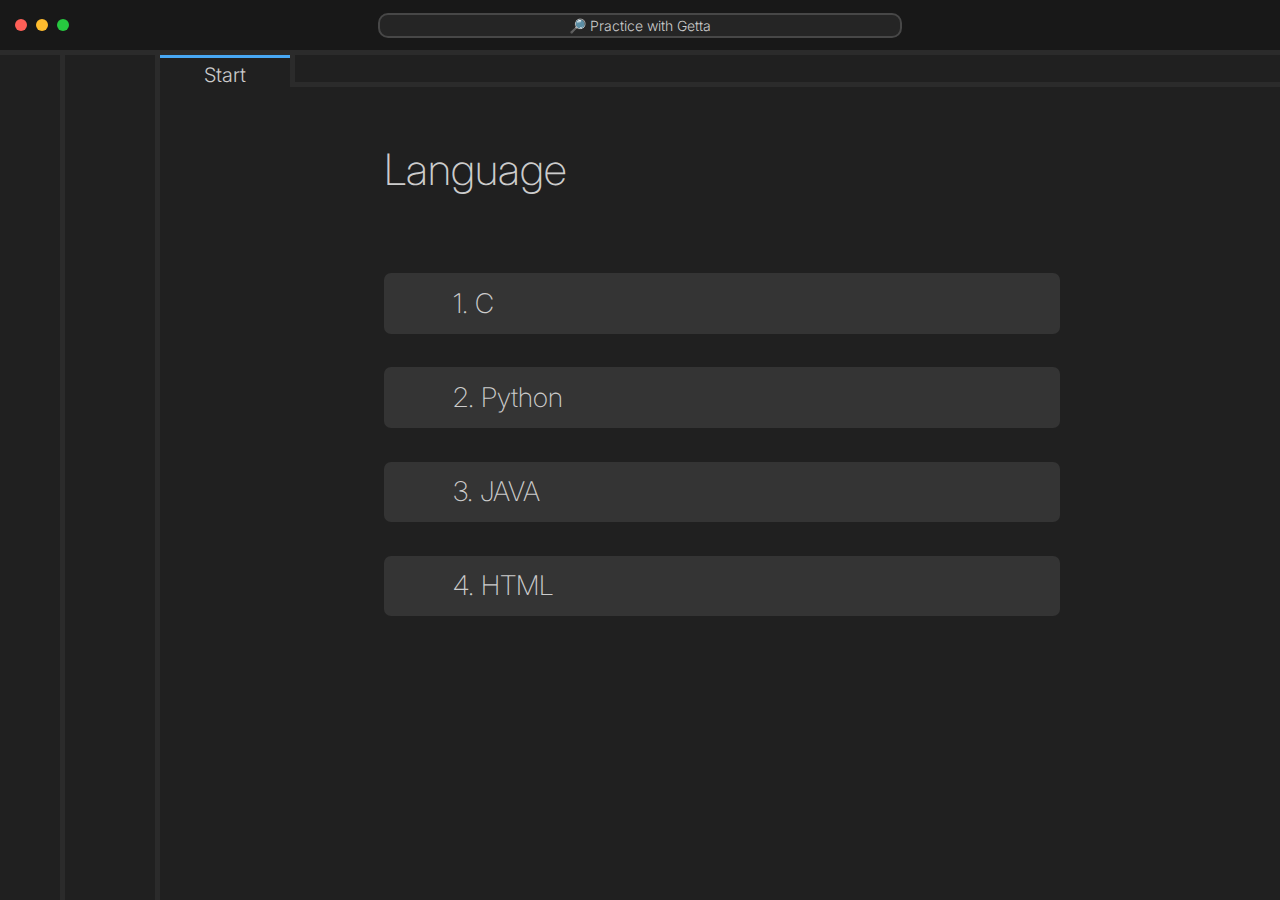
<file: index.html>
<!DOCTYPE html>
<html lang="ko">
  <head>
    <meta charset="UTF-8" />
    <meta name="viewport" content="width=device-width, initial-scale=1.0" />

    <!-- default Font -->
    <link rel="preconnect" href="https://fonts.googleapis.com" />
    <link rel="preconnect" href="https://fonts.gstatic.com" crossorigin />
    <link
      href="https://fonts.googleapis.com/css2?family=Inter:ital,opsz,wght@0,14..32,100..900;1,14..32,100..900&display=swap"
      rel="stylesheet"
    />

    <!-- css -->
    <link rel="stylesheet" href="./css/global.css" />
    <link rel="stylesheet" href="./css/index.css" />
    <title>Getta</title>
  </head>
  <body>
    <div id="header"></div>
    <section>
      <div id="sidebar"></div>
      <main>
        <div class="breadcrumb">
          <p id="select">Start</p>
          <div></div>
        </div>
        <div id="content">
          <div class="left_content">
            <p>Getta Studio Code</p>
            <p>Typing evloved</p>
            <p>Start</p>
            <div class="user_field">
              <p>Nickname</p>
              <div id="nickname_field">
                <input
                  type="text"
                  id="nickname_input"
                  placeholder="input your nickname"
                  required
                />
                <p id="nickname_separator"></p>
                <button id="nickname_submit">Submit</button>
              </div>
            </div>
          </div>
          <div class="right_content">
            <div id="go_record">
              <p>Records</p>
              <p id="go_record_btn">&rarr;</p>
            </div>
            <div id="record_section">
              <div class="record_item">
                <p class="record_nickname">Yang</p>
                <p>12s</p>
                <p>98%</p>
              </div>
              <div class="record_item">
                <p class="record_nickname">Park</p>
                <p>12s</p>
                <p>98%</p>
              </div>
              <div class="record_item">
                <p class="record_nickname">Yoo</p>
                <p>12s</p>
                <p>98%</p>
              </div>
              <div class="record_item">
                <p class="record_nickname">asdfasdfasdfsdafsdafdasfasdadfs</p>
                <p>12s</p>
                <p>98%</p>
              </div>
            </div>
          </div>
        </div>
      </main>
    </section>
    <!-- js -->
    <script
      type="text/javascript"
      src="https://code.jquery.com/jquery-3.6.0.min.js"
    ></script>
    <script type="text/javascript" src="./js/defaultComponent.js"></script>
  </body>
</html>
</file>
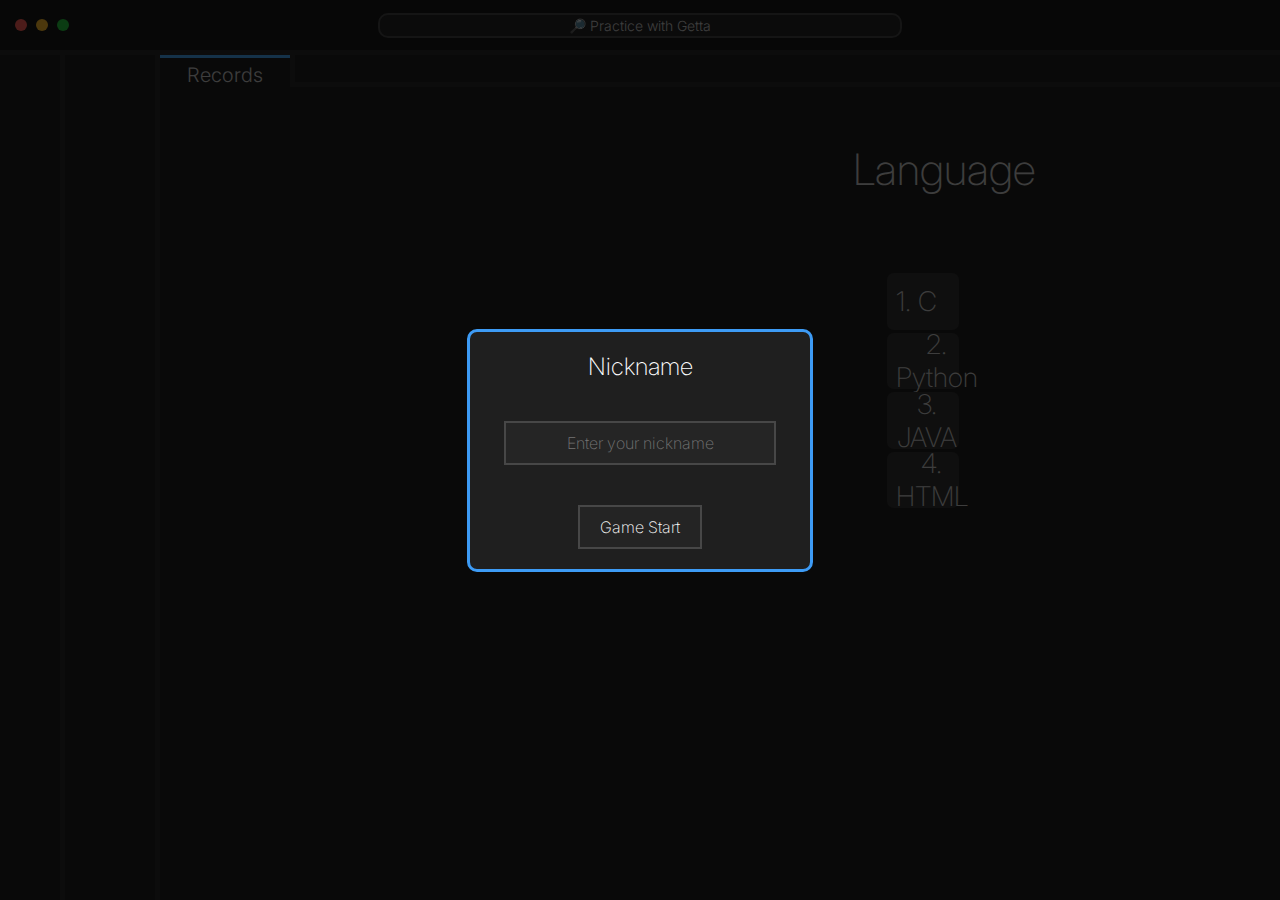
<file: game.html>
<!DOCTYPE html>
<html lang="ko">
  <head>
    <meta charset="UTF-8" />
    <meta name="viewport" content="width=device-width, initial-scale=1.0" />

    <link rel="icon" href="./images/vscode.png" />

    <!-- default Font -->
    <link rel="preconnect" href="https://fonts.googleapis.com" />
    <link rel="preconnect" href="https://fonts.gstatic.com" crossorigin />
    <link
      href="https://fonts.googleapis.com/css2?family=Inter:ital,opsz,wght@0,14..32,100..900;1,14..32,100..900&display=swap"
      rel="stylesheet"
    />

    <!-- css -->
    <link rel="stylesheet" href="./css/global.css" />
    <link rel="stylesheet" href="./css/game.css" />
    <title>Getta</title>
  </head>
  <body>
    <!-- Modal -->
    <div id="modal" class="modal">
      <div class="modal-content">
        <h2>Nickname</h2>
        <input type="text" id="nickname" placeholder="Enter your nickname" />
        <div id="startGame">Game Start</div>
      </div>
    </div>

    <div id="loading"></div>
    <div id="header"></div>
    <section>
      <div id="sidebar"></div>
      <main>
        <div class="breadcrumb">
          <p id="select">Records</p>
          <div></div>
        </div>
        <div id="content">
          <div id="content_wrapper">
            <div id="score-wrapper">
              <p id="timer">Time: 60s</p>

              <p>Score: <span id="score">0</span></p>
            </div>
            <div id="game_container"></div>
            <div id="end_line">
              &lt;!------------------------------------------------------------------------------
              End Line
              ------------------------------------------------------------------------------&gt;
            </div>
            <div id="input_wrapper">
              <input type="text" id="input_field" placeholder="Enter a word" />
            </div>
          </div>
        </div>
      </main>
    </section>

    <script
      type="text/javascript"
      src="https://code.jquery.com/jquery-3.6.0.min.js"
    ></script>
    <script type="text/javascript" src="./js/defaultComponent.js"></script>
    <script src="./js/game.js"></script>
  </body>
</html>
</file>
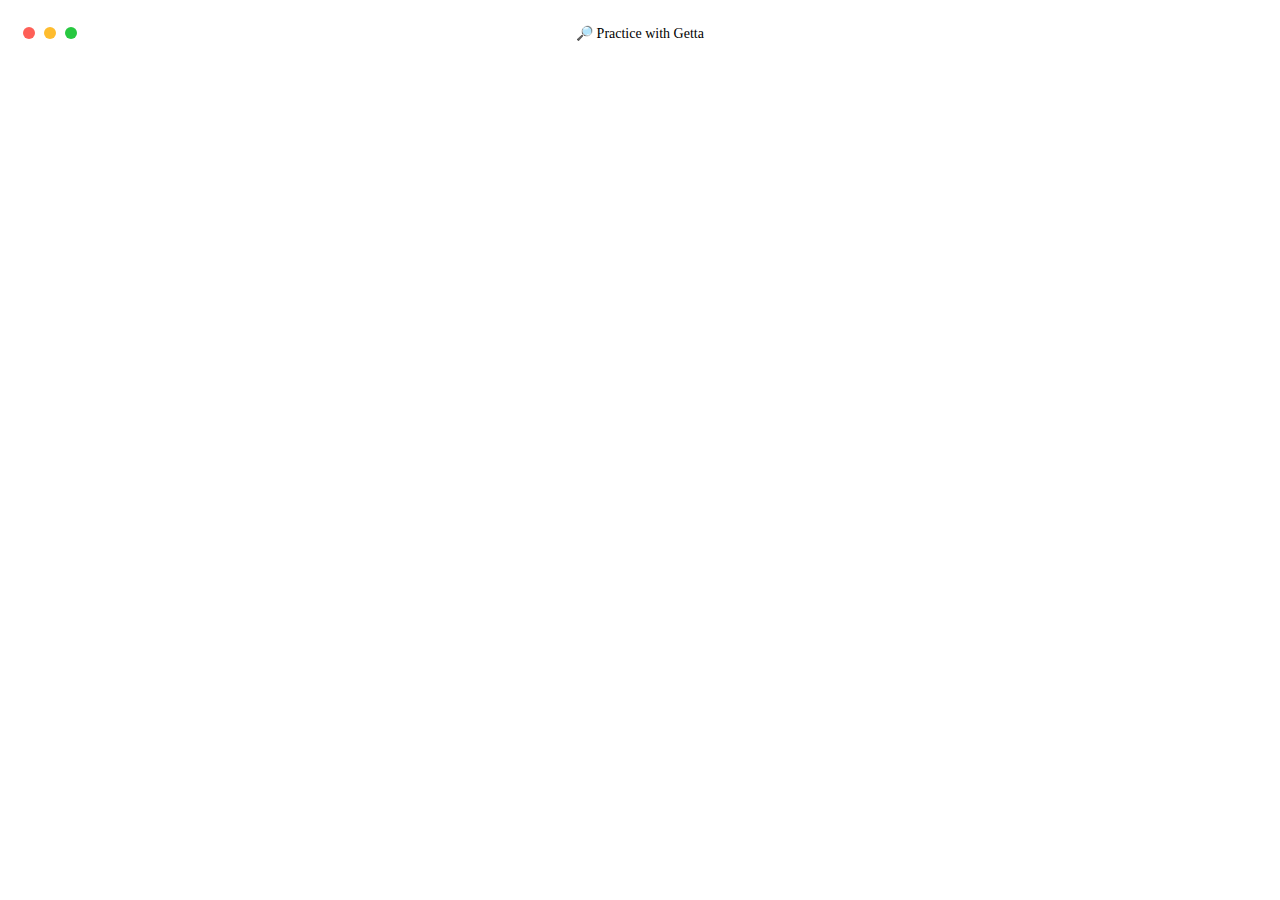
<file: header.html>
<!DOCTYPE html>
<html lang="ko">
  <head>
    <meta charset="UTF-8" />
    <meta name="viewport" content="width=device-width, initial-scale=1.0" />
    <title>Header</title>
    <link rel="stylesheet" href="./css/header.css" />
  </head>
  <body>
    <header id="header_header">
      <div class="header_dots">
        <p class="dot"></p>
        <p class="dot"></p>
        <p class="dot"></p>
      </div>
      <div class="header_title">🔎 Practice with Getta</div>
    </header>
  </body>
</html>
</file>
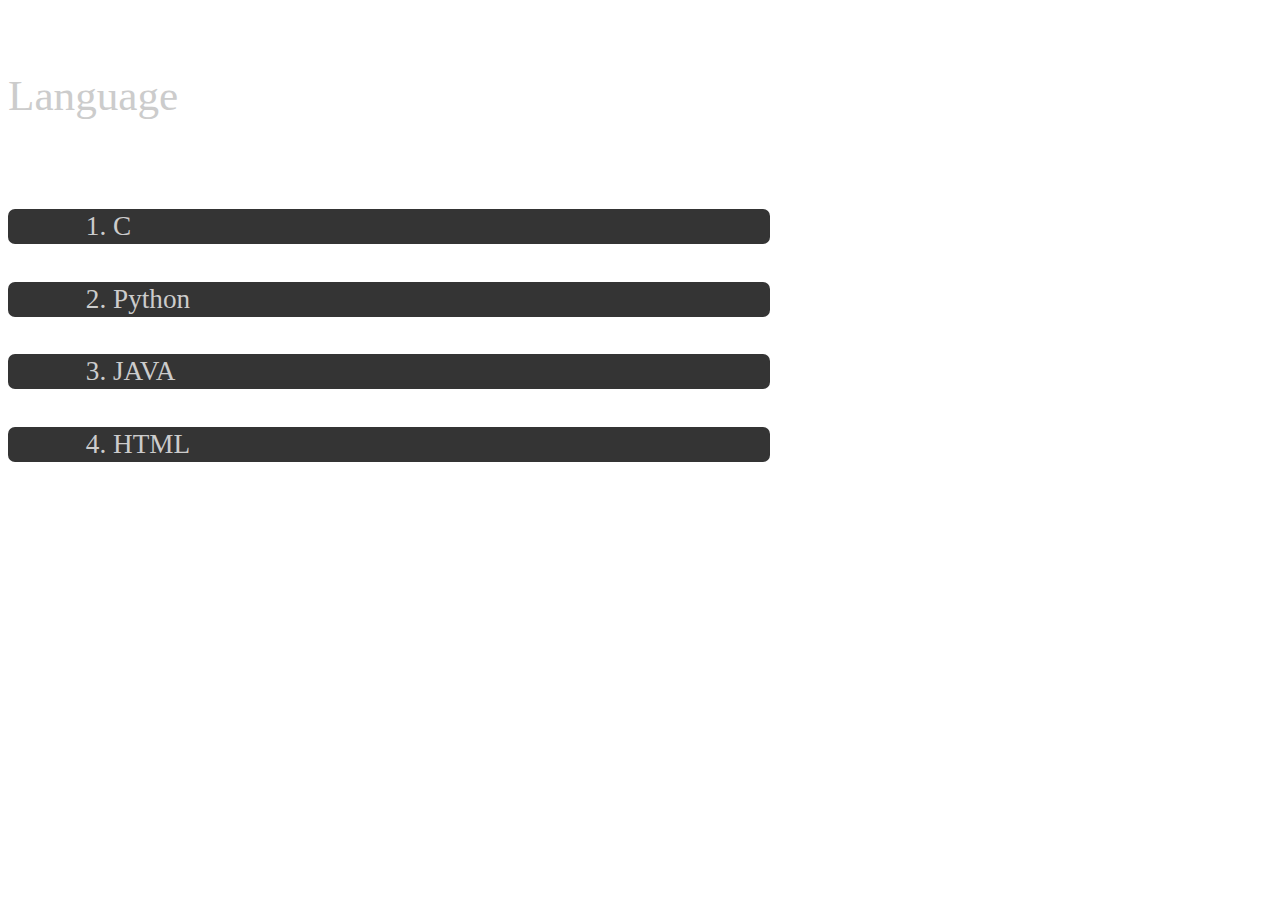
<file: language.html>
<!DOCTYPE html>
<html lang="ko">
  <head>
    <meta charset="UTF-8" />
    <meta name="viewport" content="width=device-width, initial-scale=1.0" />
    <link rel="stylesheet" href="./css/select.css" />
    <title>Getta</title>
  </head>
  <body>
    <div id="content_wrapper">
      <p id="language">Language</p>
      <div>
        <div class="language_wrapper">
          <div class="language_name">1. C</div>
          <div class="star">*</div>
        </div>
        <div class="language_wrapper">
          <div class="language_name">2. Python</div>
          <div class="star">*</div>
        </div>
        <div class="language_wrapper">
          <div class="language_name">3. JAVA</div>
          <div class="star">*</div>
        </div>
        <div class="language_wrapper">
          <div class="language_name">4. HTML</div>
          <div class="star">*</div>
        </div>
      </div>
    </div>
  </body>
</html>
</file>
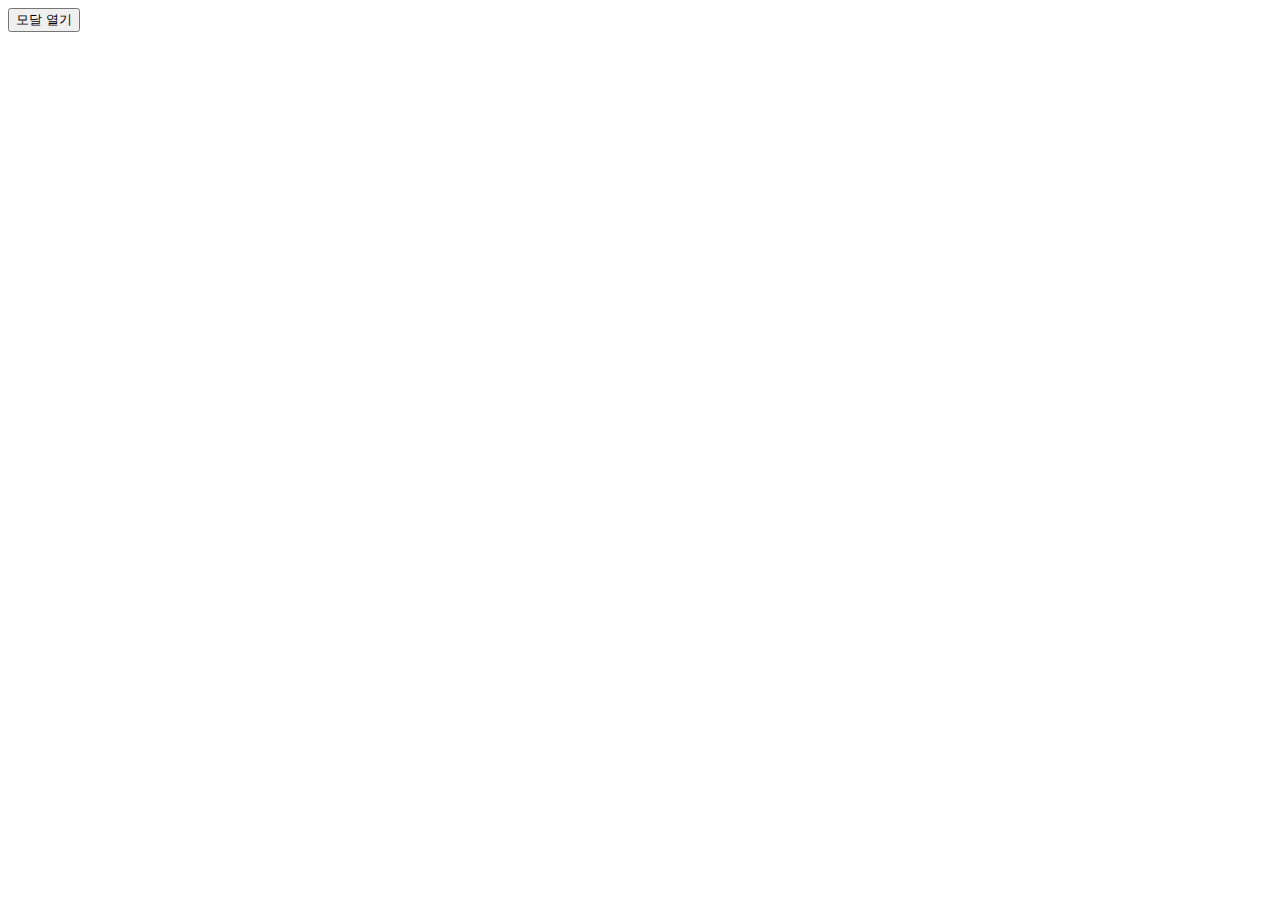
<file: modal.html>
<!DOCTYPE html>
<html lang="en">
  <head>
    <meta charset="UTF-8" />
    <meta name="viewport" content="width=device-width, initial-scale=1.0" />
    <link rel="stylesheet" href="./css/modal.css" />
    <title>modal</title>
  </head>
  <body>
    <!-- 모달 열기 버튼 -->
    <button id="modalBtn">모달 열기</button>

    <!-- 모달 창 -->
    <div id="resultModal" class="modal">
      <!-- 모달 컨텐츠 -->
      <div class="modal_content">
        <p class="modal_top">Result</p>
        <div class="modal_middle">
          <div>
            <p id="cpm_value">CPM :</p>
            <p id="accuracy_value">정확도 :</p>
          </div>
          <div class="chart-container">
            <div class="chart" id="donutChart">
              <div class="percentage" id="percentageText">90%</div>
            </div>
          </div>
        </div>
        <div class="modal_bottom">
          <button id="closeBtn">그만하기</button>
          <button id="restartBtn">다시하기</button>
        </div>
      </div>
    </div>

    <script src="../js/modal.js"></script>
  </body>
</html>
</file>
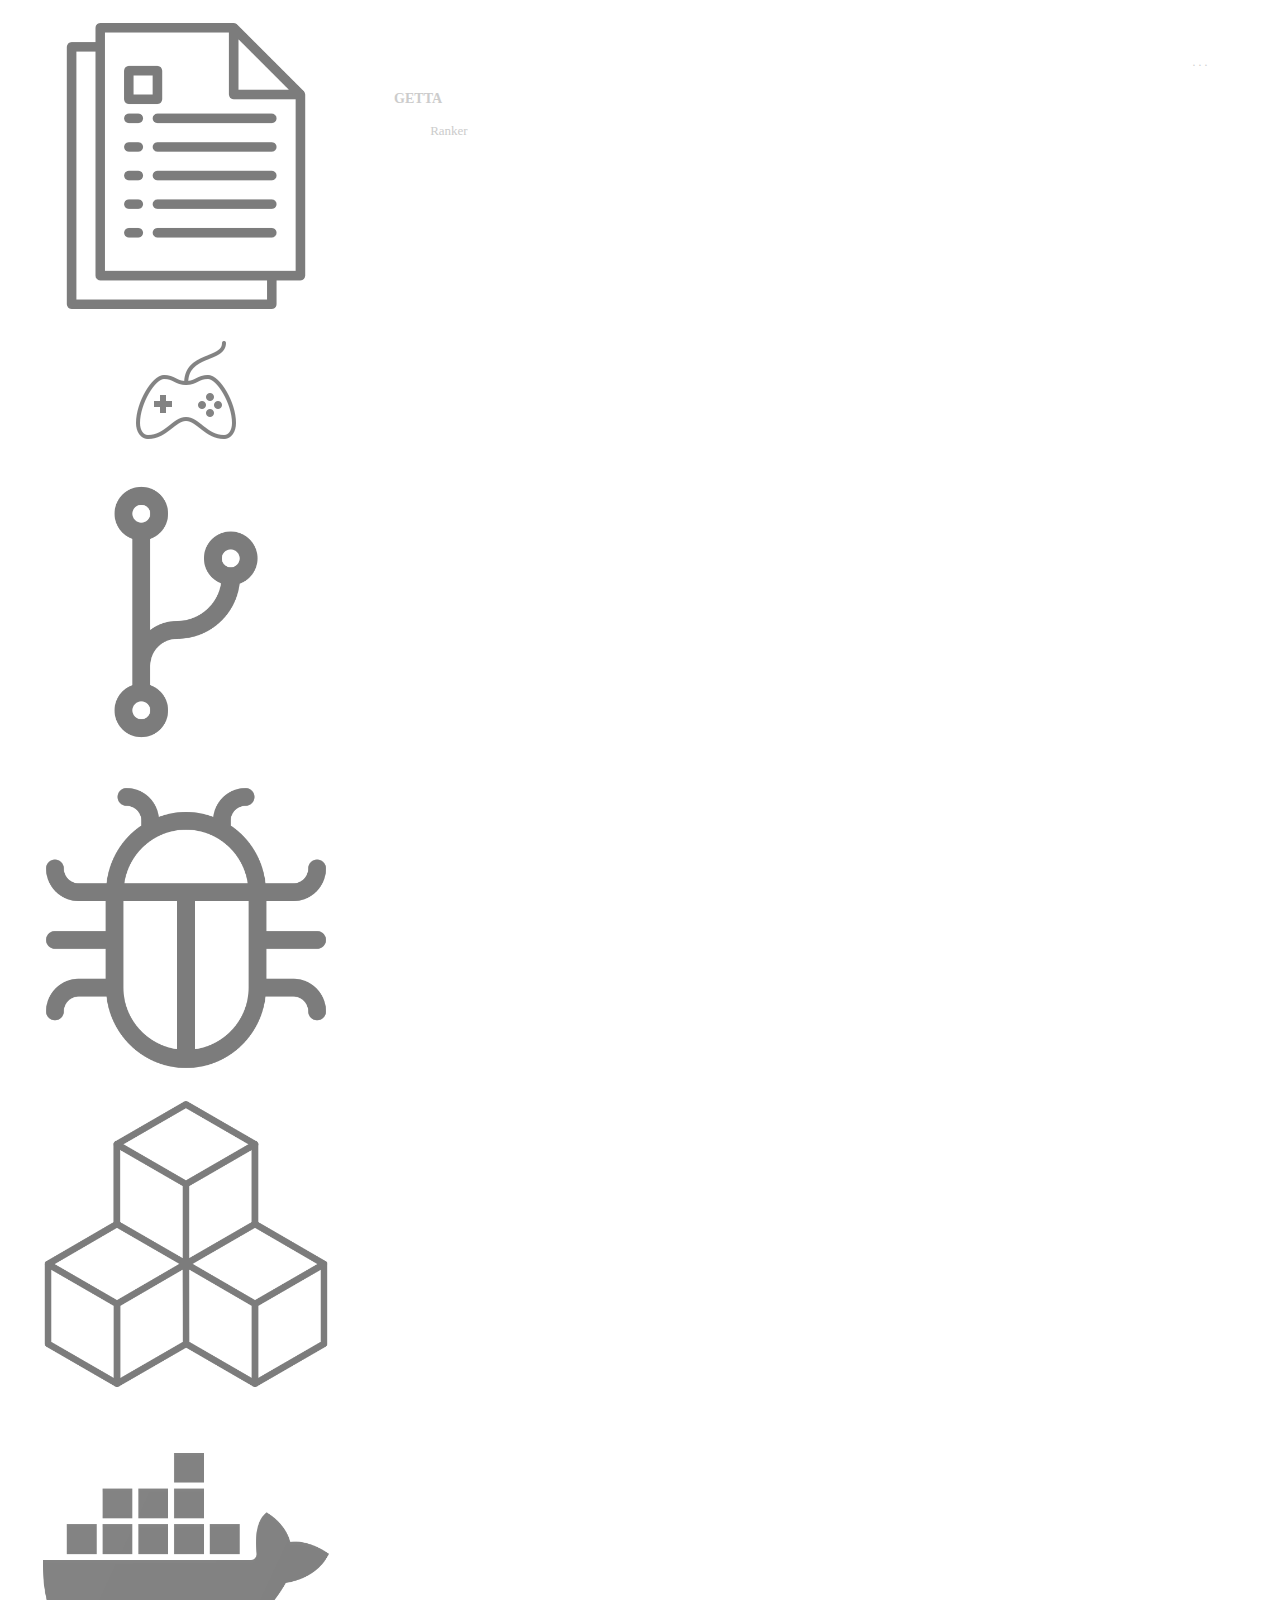
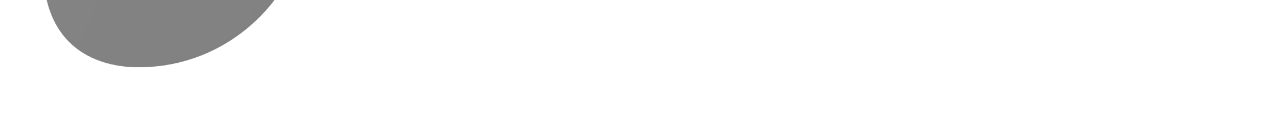
<file: sidebar.html>
<!DOCTYPE html>
<html lang="ko">
  <head>
    <meta charset="UTF-8" />
    <meta name="viewport" content="width=device-width, initial-scale=1.0" />
    <title>Sidebar</title>
    <link rel="stylesheet" href="./css/leftSidebar.css" />
    <link rel="stylesheet" href="./css/rightSidebar.css" />
  </head>
  <body>
    <div id="sidebar_sidebar">
      <div id="left">
        <div id="default_select" class="icon_wrapper">
          <div></div>
          <img src="./images/file.png" />
        </div>
        <div id="game_select" class="icon_wrapper">
          <div></div>
          <img src="./images/game.png" />
        </div>
        <div class="icon_wrapper">
          <div></div>
          <img src="./images/git.png" />
        </div>
        <div class="icon_wrapper">
          <div></div>
          <img src="./images/bug.png" />
        </div>
        <div class="icon_wrapper">
          <div></div>
          <img src="./images/cubes.png" />
        </div>
        <div class="icon_wrapper">
          <div></div>
          <img src="./images/docker.png" />
        </div>
      </div>
      <div id="right">
        <div class="sidebar_right_content">
          <div class="right_content_title">
            <div>GETTA</div>
            <div class="title_dots">
              <div>ㆍ</div>
              <div>ㆍ</div>
              <div>ㆍ</div>
            </div>
          </div>
        </div>
        <div class="ranker_folder_top ranker_drop_top">
          <img class="under_arrow" src="./images/under.png" />
          <div class="ranker_title">Ranker</div>
        </div>
        <!-- 드롭다운 메뉴 -->
        <div id="ranker_dropdown" class="ranker_dropdown">
          <div class="language_rank_folder">
            <div class="ranker_folder_top language_drop_top">
              <img class="under_arrow" src="./images/under.png" />
              <div class="ranker_title">Javascript</div>
            </div>
            <div id="js_sub_dropdown" class="sub_dropdown"></div>
          </div>

          <div class="language_rank_folder">
            <div class="ranker_folder_top language_drop_top">
              <img class="under_arrow" src="./images/under.png" />
              <div class="ranker_title">Python</div>
            </div>
            <div id="py_sub_dropdown" class="sub_dropdown"></div>
          </div>
          <!-- _dropwdown -->
          <div class="language_rank_folder">
            <div class="ranker_folder_top language_drop_top">
              <img class="under_arrow" src="./images/under.png" />
              <div class="ranker_title">Java</div>
            </div>
            <div id="java_sub_dropdown" class="sub_dropdown"></div>
          </div>

          <div class="language_rank_folder">
            <div class="ranker_folder_top language_drop_top">
              <img class="under_arrow" src="./images/under.png" />
              <div class="ranker_title">HTML</div>
            </div>
            <div id="html_sub_dropdown" class="sub_dropdown"></div>
          </div>
        </div>
      </div>
    </div>
    <!-- js -->
    <script
      type="text/javascript"
      src="https://code.jquery.com/jquery-3.6.0.min.js"
    ></script>
    <script src="./js/sidebar.js"></script>
  </body>
</html>
</file>
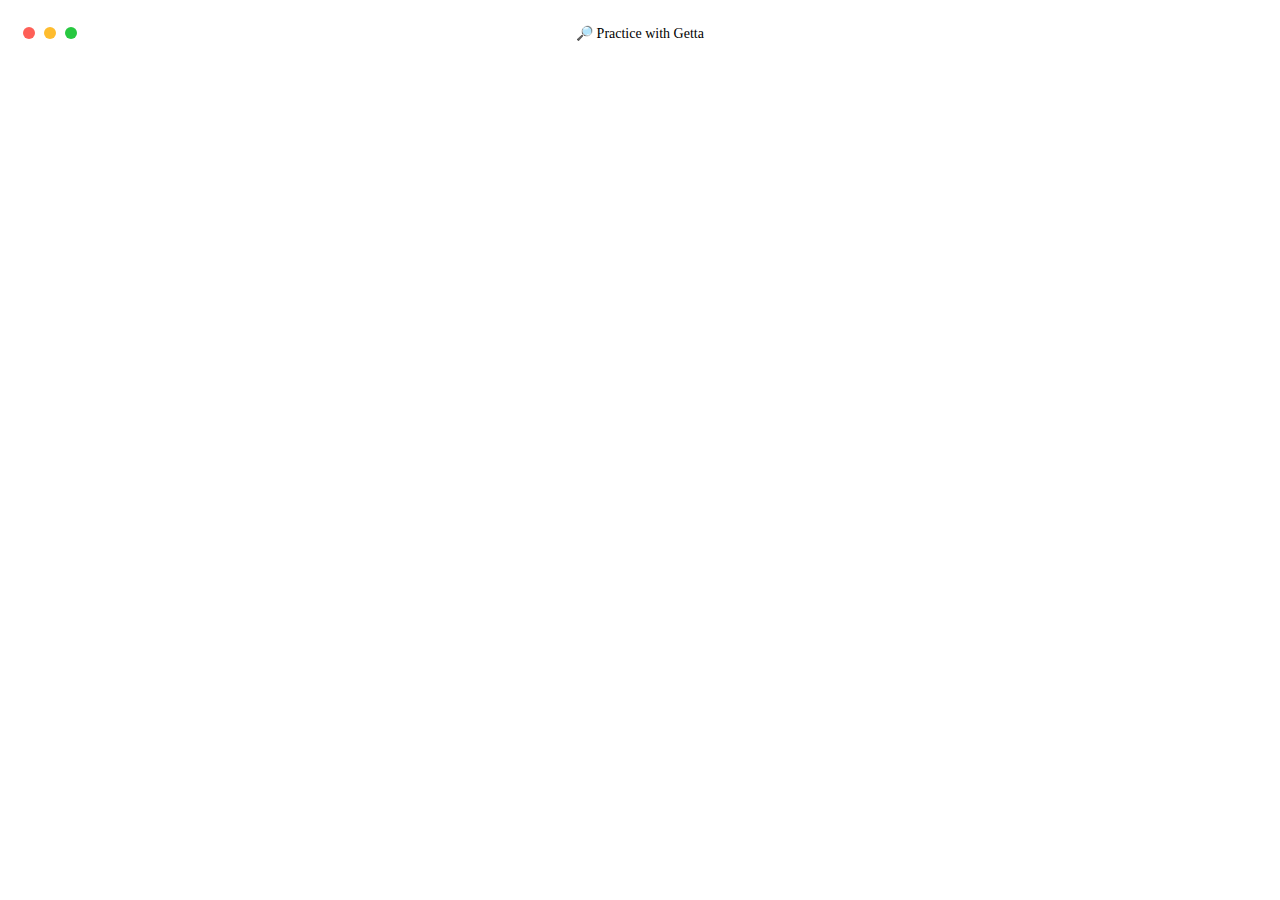
<file: components/header.html>
<!DOCTYPE html>
<html lang="ko">
  <head>
    <meta charset="UTF-8" />
    <meta name="viewport" content="width=device-width, initial-scale=1.0" />
    <title>Header</title>
    <link rel="stylesheet" href="../css/header.css" />
  </head>
  <body>
    <header id="header_header">
      <div class="header_dots">
        <p class="dot"></p>
        <p class="dot"></p>
        <p class="dot"></p>
      </div>
      <div class="header_title">🔎 Practice with Getta</div>
    </header>
  </body>
</html>
</file>
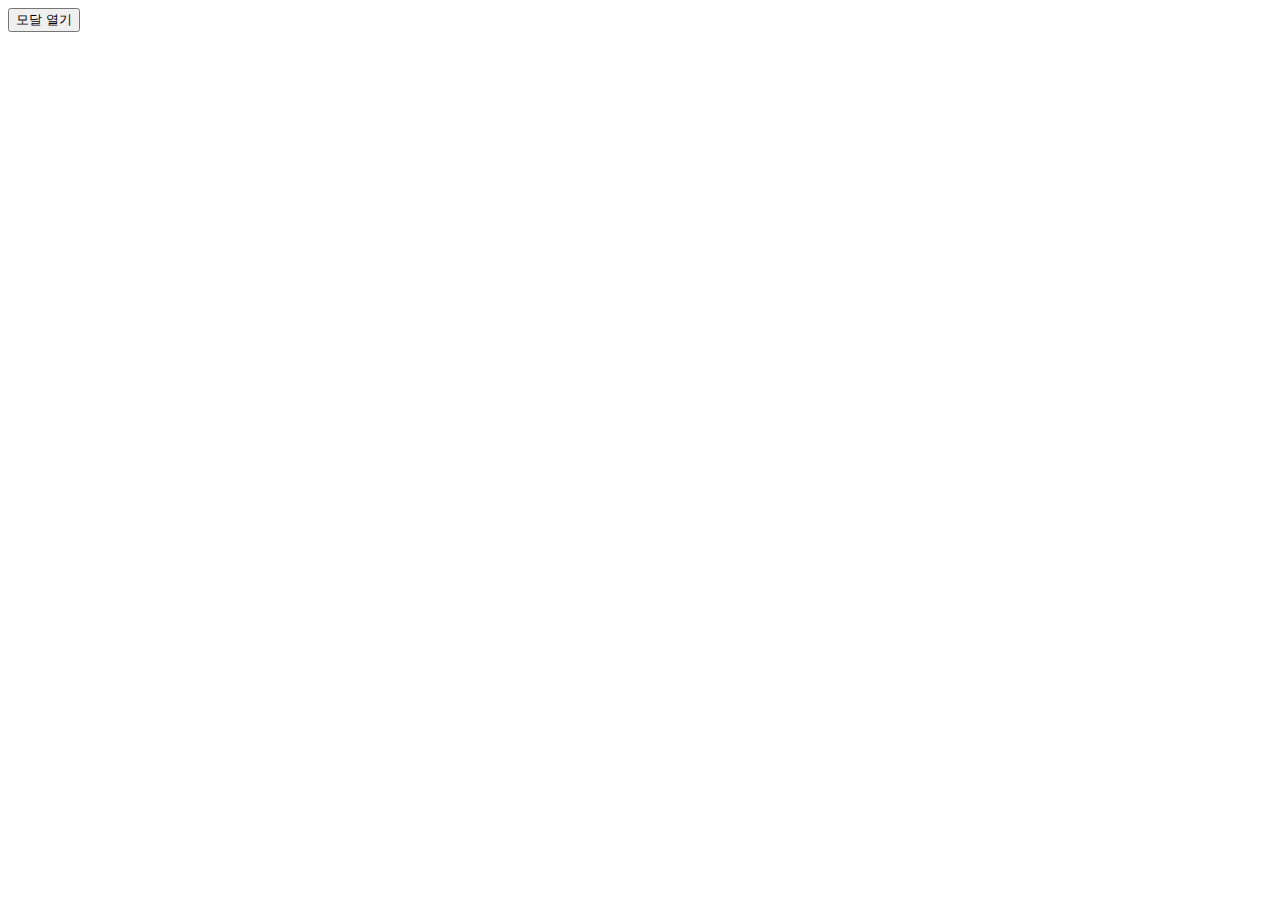
<file: components/modal.html>
<!DOCTYPE html>
<html lang="en">
  <head>
    <meta charset="UTF-8" />
    <meta name="viewport" content="width=device-width, initial-scale=1.0" />
    <link rel="stylesheet" href="../css/modal.css" />
    <title>modal</title>
  </head>
  <body>
    <!-- 모달 열기 버튼 -->
    <button id="modalBtn">모달 열기</button>

    <!-- 모달 창 -->
    <div id="resultModal" class="modal">
      <!-- 모달 컨텐츠 -->
      <div class="modal_content">
        <p class="modal_top">Result</p>
        <div class="modal_middle">
          <div>
            <p>타수 :</p>
            <p>정확도 :</p>
          </div>
          <div class="chart-container">
            <div class="chart" id="donutChart">
              <div class="percentage" id="percentageText">90%</div>
            </div>
          </div>
        </div>
        <div class="modal_bottom">
          <button id="closeBtn">그만하기</button>
          <button id="restartBtn">다시하기</button>
        </div>
      </div>
    </div>

    <script src="../js/modal.js"></script>
  </body>
</html>
</file>
<file: css/global.css>
:root {
  --lightGreyText: #cccccc;
  --subText: #9d9d9d;
  --gettaBlue: #48a8f5;
  --backgroundColor: #202020;
  --darkBlack: #181818;
  --titleBorder: #474747;
  --titleBackground: #252525;
  --borderColor: #2b2b2b;
}

* {
  padding: 0;
  margin: 0;
  font-family: "Inter", sans-serif;
  font-weight: 200;
}

body {
  width: 100vw;
  height: 100vh;
  display: flex;
  flex-direction: column;
}

section {
  flex: 1;
  display: flex;
  width: 100%;
}

#sidebar {
  flex: 1;
}

main {
  background-color: var(--backgroundColor);
  flex: 7;
  display: flex;
  flex-direction: column;
}

.breadcrumb {
  width: 100%;
  display: flex;
}

.breadcrumb #select {
  width: 130px;
  padding-top: 5px;
  border-top: 3px solid var(--gettaBlue);
  border-bottom: none;
  z-index: 100;
  color: var(--lightGreyText);
  text-align: center;
  font-size: 20px;
  font-weight: 300;
}

.breadcrumb div {
  flex: 1;
  border-left: 5px solid var(--borderColor);
  border-bottom: 5px solid var(--borderColor);
}

main #content {
  flex: 1;
}
</file>
<file: css/index.css>
#content {
  display: flex;
  width: 100%;
  height: 100%;
  align-items: center;
  justify-content: space-around;
}

/* 왼쪽 section */
.left_content {
  display: flex;
  flex-direction: column;
  align-items: flex-start;
  gap: 30px;
}

.left_content > p:first-child {
  font-size: 50px;
  color: var(--lightGreyText);
}

.left_content > p:nth-child(2) {
  font-size: 40px;
  color: var(--subText);
}

.left_content > p:nth-child(3) {
  font-size: 32px;
  color: var(--lightGreyText);
}

.user_field {
  display: flex;
  flex-direction: column;
  gap: 10px;
}

.user_field p {
  font-size: 32px;
  color: var(--gettaBlue);
}

#nickname_field {
  display: flex;
  height: 50px;
  background-color: #242424;
  border: 4px solid var(--titleBorder);
  border-radius: 10px;
}

#nickname_input {
  background-color: #242424;
  border: none;
  font-weight: 500;
  color: var(--gettaBlue);
  font-size: 20px;
  margin: 0 10px;
  border-radius: 0 10px 10px 0;
}

#nickname_input:focus {
  outline: none;
}

#nickname_separator {
  height: 100%;
  width: 4px;
  background-color: var(--titleBorder);
}

#nickname_submit {
  background-color: #242424;
  border: none;
  outline: none;
  cursor: pointer;
  color: var(--gettaBlue);
  font-size: 20px;
  padding: 5px 15px;
  border-radius: 0 10px 10px 0;
}

#nickname_submit:hover {
  opacity: 0.5;
}

/* 오른쪽 section */
.right_content {
  display: flex;
  flex-direction: column;
  align-items: flex-start;
  gap: 30px;
}

#go_record {
  display: flex;
  gap: 20px;
  color: var(--lightGreyText);
  font-size: 32px;
}

#go_record_btn:hover {
  color: var(--gettaBlue);
  text-decoration: underline;
  cursor: pointer;
}

#record_section {
  display: flex;
  flex-direction: column;
  gap: 10px;
}

.record_item {
  display: grid;
  grid-template-columns: 100px 1fr 1fr;
  column-gap: 20px;
  color: var(--lightGreyText);
  font-size: 25px;
}

.record_nickname {
  color: var(--gettaBlue);
  text-overflow: ellipsis;
  white-space: nowrap;
  overflow: hidden;
}
</file>
<file: css/game.css>
:root {
  --backgroundColor: #222;
  --titleBackground: #444;
  --lightGreyText: #aaa;
}

body {
  font-family: "Inter", sans-serif;
  text-align: center;
  background-color: var(--backgroundColor);
  margin: 0;
  padding: 0;
  height: 100vh;
}

#content {
  display: flex;
  width: 100%;
  height: 100%;
  align-items: center;
  justify-content: center;
}

#content_wrapper {
  display: flex;
  flex-direction: column;
  width: 100%;
  height: 100%;
  align-items: center;
}

#score-wrapper {
  display: flex;
  align-items: center;
  justify-content: space-around;
  width: 100%;
  font-size: 24px;
  font-weight: bold;
  color: white;
  gap: 10px;
  padding-top: 30px;
}

#score {
  font-size: 1em;
  color: #6a9955;
  position: relative;
  top: 2px;
}

#timer {
  font-size: 1em;
  color: white;
}

#game_container {
  position: relative;
  width: 100%;
  height: 70%;
  overflow: hidden;
  background-color: var(--backgroundColor);
}

.word {
  position: absolute;
  font-size: 20px;
  font-weight: bold;
  color: white;
}

#input_field {
  width: 200px;
  margin-top: 20px;
  color: white;
  font-size: 18px;
  padding: 5px;
  background-color: var(--titleBackground);
  border: 2px solid var(--lightGreyText);
  text-align: center;
}

#input_field:focus {
  outline: none;
  border-color: #888;
}

#end_line {
  color: #6a9955;
  font-size: 16px;
  white-space: nowrap;
}

.modal {
  display: flex;
  justify-content: center;
  align-items: center;
  position: fixed;
  top: 0;
  left: 0;
  width: 100%;
  height: 100%;
  background-color: rgba(0, 0, 0, 0.7);
  z-index: 1000;
}

.modal-content {
  display: flex;
  flex-direction: column;
  align-items: center;
  justify-content: center;
  gap: 30px;
  background-color: #1f1f1f;
  padding: 20px;
  border-radius: 10px;
  text-align: center;
  width: 300px;
  color: white;
  border: solid 3px #3d9bf5;
}

#nickname {
  padding: 10px;
  margin: 10px 0;
  border: 2px solid var(--titleBorder);
  background-color: var(--titleBackground);
  color: white;
  text-align: center;
  font-size: 16px;
}

#nickname:focus {
  outline: none;
  border-color: #888;
}

#startGame {
  padding: 10px 20px;
  border: solid 2px #474747;
  background-color: #242424;
  color: white;
  cursor: pointer;
}

#startGame:hover {
  cursor: pointer;
  background-color: #24242492;
}

#modal-buttons {
  display: flex;
  justify-content: space-around;
  width: 100%;
}

#modal-buttons button {
  padding: 10px 20px;
  border: solid 2px #474747;
  background-color: #242424;
  color: white;
  cursor: pointer;
  font-size: 16px;
}

#modal-buttons button:hover {
  background-color: #3d9bf5;
}

.modal-content p {
  margin: -10px 0;
  font-size: 16px;
}

#ranker_dropdown {
  display: none;
}

.ranker_folder_top.ranker_drop_top {
  display: none;
}
</file>
<file: css/header.css>
#header_header {
  background-color: var(--darkBlack);
  position: relative;
  height: 50px;
  width: 100%;
  display: flex;
  align-items: center;
  justify-content: center;
  border-bottom: 5px solid var(--borderColor);
}

.header_dots {
  position: absolute;
  left: 15px;
  display: flex;
  gap: 9px;
}

.header_dots p {
  width: 12px;
  height: 12px;
  border-radius: 50%;
}

.header_dots p:first-child {
  background-color: #fe5f57;
}

.header_dots p:nth-child(2) {
  background-color: #febc2e;
}

.header_dots p:last-child {
  background-color: #27c840;
}

.header_title {
  background-color: var(--titleBackground);
  width: 520px;
  text-align: center;
  border: 2px solid var(--titleBorder);
  border-radius: 10px;
  color: var(--lightGreyText);
  padding: 2px 0px;
  font-size: 14px;
  font-weight: 300;
}
</file>
<file: css/select.css>
:root {
  --lightGreyText: #cccccc;
  --subText: #9d9d9d;
  --gettaBlue: #48a8f5;
  --backgroundColor: #202020;
  --darkBlack: #181818;
  --titleBorder: #474747;
  --titleBackground: #252525;
  --borderColor: #2b2b2b;
  --selectBackground: #343434;
}
#content {
  display: flex;
  align-items: center;
  margin-left: 20%;
}

#content_wrapper {
  width: 100%;
  height: 100%;
  display: flex;
  flex-direction: column;
}

#language {
  color: var(--lightGreyText);
  margin-top: 5%;
  margin-bottom: 7%;
  font-size: 2.7em;
}

.language_wrapper {
  color: var(--lightGreyText);
  margin-bottom: 3%;
  font-size: 1.7em;
  background-color: var(--selectBackground);
  border-radius: 7px;
  width: 60%;
  height: 20%;
  position: relative;
  align-items: center;
  border: 2px solid transparent;
  display: flex;
}
.language_wrapper:hover {
  border-color: #007acc;
}
.language_name {
  padding-left: 10%;
}
.star {
  align-self: first baseline;
  width: 51px;
  height: 50px;
  background-color: #007acc;
  border-radius: 5px 0 0 0;
  clip-path: polygon(0% 0%, 100% 0%, 0% 100%);
  display: none;
  position: absolute;
  padding-left: 9px;
}
.language_wrapper:hover .star {
  display: flex;
}
</file>
<file: css/modal.css>
.back_ground {
  background-color: black;
  width: 100vw;
  height: 100vh;
}
* {
  box-sizing: border-box;
}
p {
  margin: 0;
}

.modal {
  /* 스타일 - customize */
  background-color: rgba(0, 0, 0, 0.7);
  pointer-events: none;
  padding: 20px;

  /* 트랜지션 효과 */
  transition: opacity 0.3s ease-in-out;
  opacity: 0;

  /* 화면 전체를 덮게하는 코드 */
  position: fixed;
  top: 0;
  left: 0;
  width: 100%;
  height: 100%;

  /* 중앙에 오게하는 코드 */
  display: flex;
  justify-content: center;
  align-items: center;
}

.modal_content {
  /* 스타일 - customize */
  max-width: 500px;
  width: 100%;
  height: 55%;
  background-color: #1f1f1f;
  padding: 20px;
  border-radius: 5px;
  box-shadow: 0 0 10px rgba(0, 0, 0, 0.3);
  border: solid 3px #3d9bf5;
  overflow: hidden;

  /* 트랜지션 효과 */
  opacity: 0;
  transition: opacity 0.3s ease-in-out, transform 0.3s ease-in-out;

  transform: scale(0.8);

  /* 중앙에 오게하는 코드 */
  display: flex;
  align-items: center;
  flex-direction: column;
  justify-content: space-evenly;
}

.modal.show {
  /* 모달이 열렸을 때 보여지게 하는 코드 */
  opacity: 1;
  pointer-events: auto;
}

.modal.show .modal_content {
  /* 모달이 열렸을 때 보여지게 하는 코드 */
  opacity: 1;
  transform: scale(1);
}

.close {
  color: #aaa;
  float: right;
  font-size: 28px;
  font-weight: bold;
  cursor: pointer;
}

.close:hover {
  color: black;
}

.modal_top {
  font-size: 2rem;
  color: #cccccc;
  height: 100%;
}
.modal_middle {
  align-self: flex-start;
  flex-direction: row;
  display: flex;
  justify-content: center;
  width: 100%;
  gap: 3%;
}
.modal_middle > div {
  width: 40%;
}
.modal_middle > div > p {
  color: #cccccc;
  font-size: 1.2em;
  padding-left: 18%;
  padding-top: 15%;
}

.modal_bottom {
  color: #cccccc;
  width: 100%;
  height: 100%;
  display: flex;
  gap: 10%;
  justify-content: center;
}
.modal_bottom > button {
  width: 30%;
  height: 50%;
  color: #cccccc;
  border: solid 2px #474747;
  background-color: #242424;
  overflow: hidden;
}
.chart-container {
  display: flex;
  width: 200px;
  height: 200px;
  margin-left: 10%;
}
.chart {
  width: 80%;
  height: 80%;
  border-radius: 50%;
  background: conic-gradient(#4caf50 0% 0%, #ddd 0% 100%);
  position: relative;
  transition: background 0.5s ease-in-out;
}

.chart::after {
  content: "";
  width: 48%;
  height: 48%;
  background: white;
  border-radius: 50%;
  position: absolute;
  top: 50%;
  left: 50%;
  transform: translate(-50%, -50%);
}

.percentage {
  position: absolute;
  top: 50%;
  left: 50%;
  transform: translate(-50%, -55%);
  font-size: 19px;
  font-weight: bold;
  line-height: 1.2;
  z-index: 20;
}
</file>
<file: css/leftSidebar.css>
#sidebar_sidebar {
  height: 100%;
  display: flex;
  background-color: var(--backgroundColor);
}

#sidebar_sidebar #left {
  flex: 3;
  border-right: 5px solid var(--borderColor);
}

#sidebar_sidebar #right {
  flex: 7;
  border-right: 5px solid var(--borderColor);
}

#left {
  display: flex;
  flex-direction: column;
  align-items: center;
  position: relative;
}
.icon_wrapper {
  display: flex;
  justify-content: center;
  position: relative;
  padding: 15px 10px;
}
.icon_wrapper > img {
  width: 85%;
  height: auto;
  filter: invert(47%) sepia(56%) saturate(0%) hue-rotate(75deg) brightness(92%)
    contrast(88%);
  padding: 0 20px;
}

.icon_wrapper > img:hover {
  filter: invert(100%) sepia(0%) saturate(0%) hue-rotate(0deg) brightness(160%)
    contrast(90%);
}
.icon_wrapper > div {
  left: 0;
  top: 0;
  width: 2px;
  height: 100%;
  background-color: transparent;
  position: absolute;
  cursor: pointer;
}
.selected > div {
  background-color: var(--borderBlue);
}
.selected > img {
  filter: invert(100%) sepia(0%) saturate(0%) hue-rotate(0deg) brightness(160%)
    contrast(90%);
}
</file>
<file: css/rightSidebar.css>
#right {
  display: flex;
  flex-direction: column;
  align-items: center;
  color: #cccccc;
  padding-left: 1%;
  padding-right: 5%;
}

.ranker_folder_top,
.ranker_dropdown {
  font-size: 13px;
}
.sidebar_right_content {
  font-size: 14px;
  width: 100%;
  display: flex;
  margin-top: 10%;
  justify-content: space-between;
}

.language_rank_folder {
  padding-left: 14px;
  margin-top: 7px;
}
.right_content_title {
  display: flex;
  justify-content: space-between;
  width: 100%;
  margin-bottom: 16px;
}
.right_content_title > div:first-child {
  font-weight: bold;
  padding-left: 17px;
}
.ranker_folder_top {
  width: 100%;
  display: flex;
  gap: 5%;
  align-items: center;
}
.title_dots {
  margin-top: -4%;
  display: flex;
  padding-left: 25%;
}
.title_dots div {
  margin: 0 -4px;
}

/* 초기 상태 (숨김) */
.ranker_dropdown {
  display: none; /* 기본적으로 숨김 */
  opacity: 0; /* 기본 상태에서는 보이지 않음 */
  width: 100%;
  transform-origin: top;
  transition: opacity 0.3s ease-in-out; /* opacity로만 부드럽게 처리 */
  overflow: hidden;
}

/* 'show' 클래스 추가 시 드롭다운 열림 */
.ranker_dropdown.show {
  display: block; /* 드롭다운 보이기 */
  opacity: 1; /* 드롭다운이 보이도록 */
}

/* 기본적으로 서브 드롭다운 숨김 */
.sub_dropdown {
  display: none;
  padding-left: 25px;
  transform-origin: top;
  transition: max-height 0.3s ease-in-out, opacity 0.3s ease-in-out;
}

/* 언어 항목 헤더 (이미지 + 텍스트) */
.language_drop_top {
  display: flex;
  align-items: center;
  gap: 10px;
  cursor: pointer;
}
.ranker_folder_top {
  cursor: pointer;
  padding-left: 3px;
}

/* 언더(화살표) 아이콘 기본 회전 상태 */
.under_arrow {
  width: 10px;
  height: 10px;
  transform: rotate(-90deg);
}
/* 서브 드롭다운이 열릴 때, 아이콘을 0도로 회전 */
.sub_dropdown.show .under_arrow {
  transform: rotate(0deg);
}

/* 드롭다운 보이기 */
.sub_dropdown.show {
  display: block;
  opacity: 1;
}
/* 드롭다운 내부 아이템 스타일 */
.sub_item {
  padding: 2px;
  font-size: 1.1em;
  color: white;
  cursor: pointer;
  transition: #2a2d2e 0.2s ease;
  white-space: nowrap;
  text-align: center;
}

.sub_icon {
  padding: 5px;
  width: 18px;
  height: 18px;
}
.sub_ranker {
  display: flex;
  align-items: center;
}
.sub_ranker:hover,
.sub_ranker:hover {
  background: #44444457;
}
</file>
